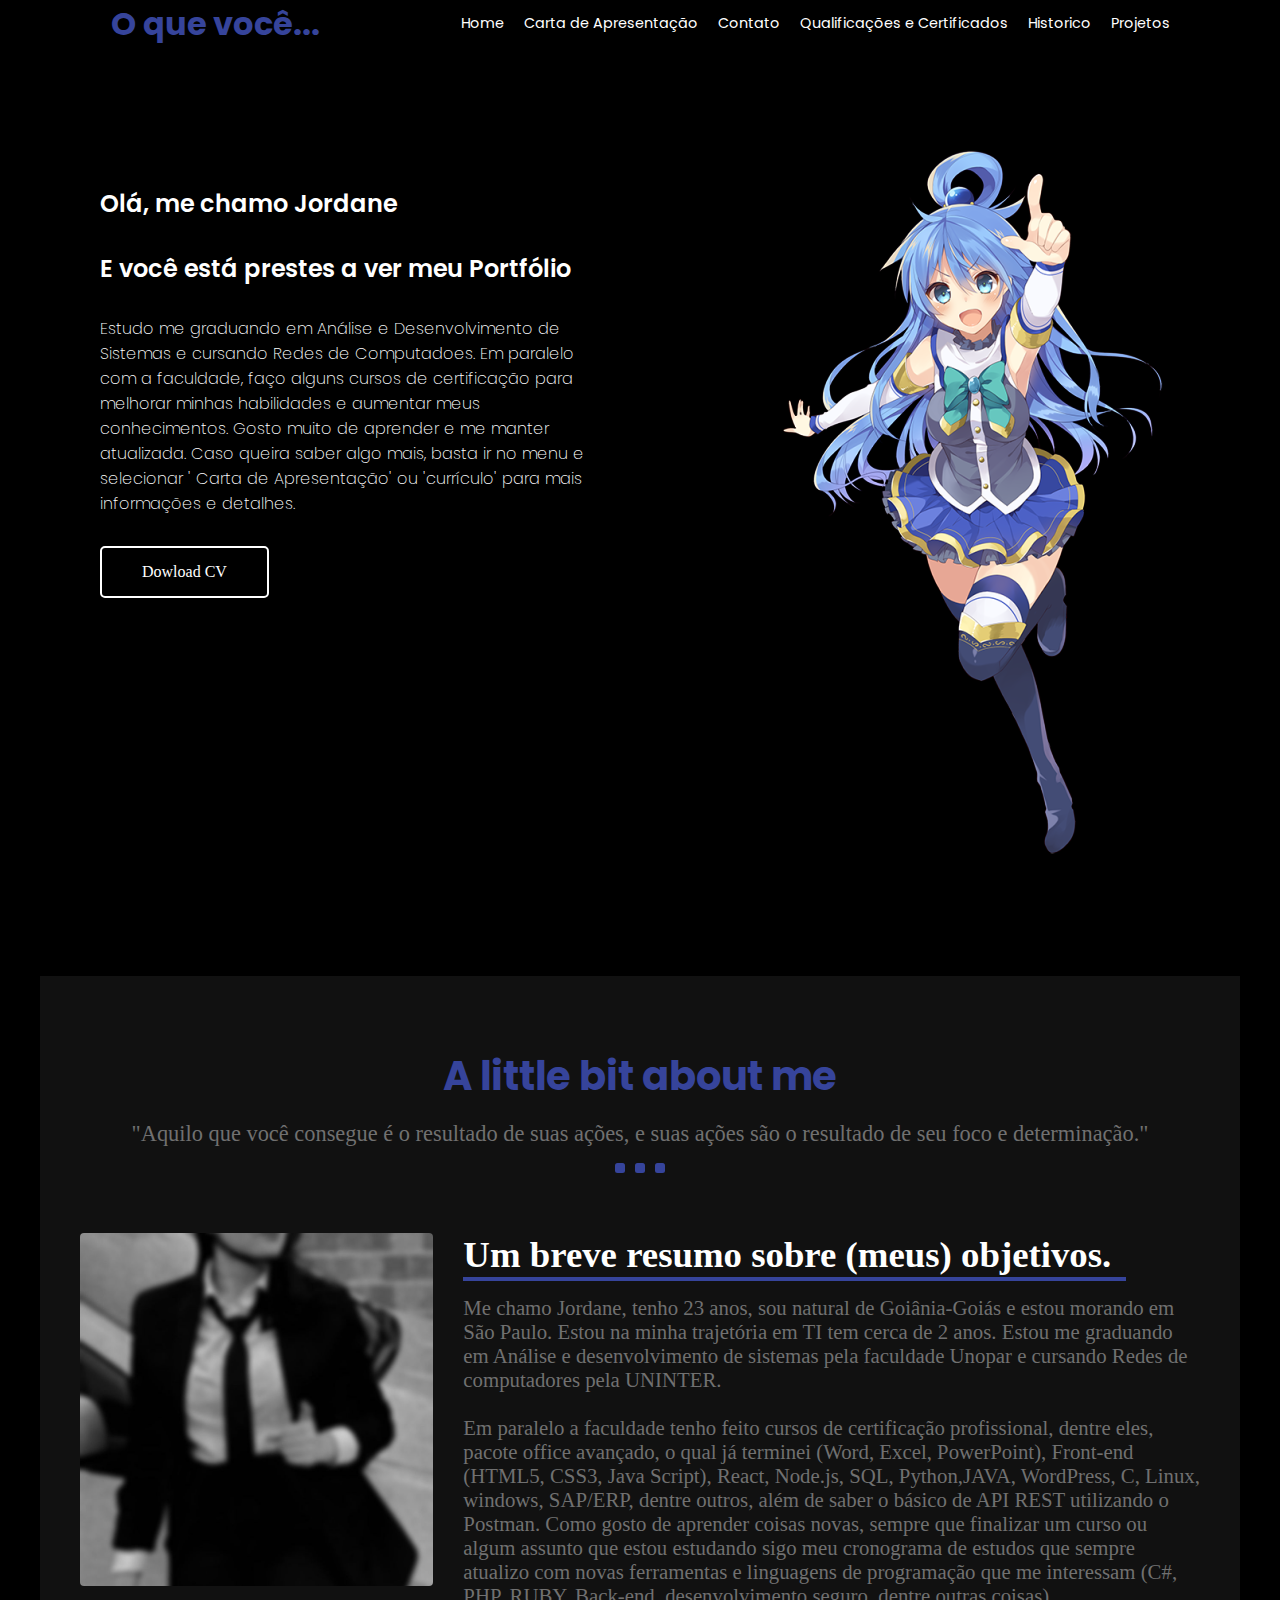
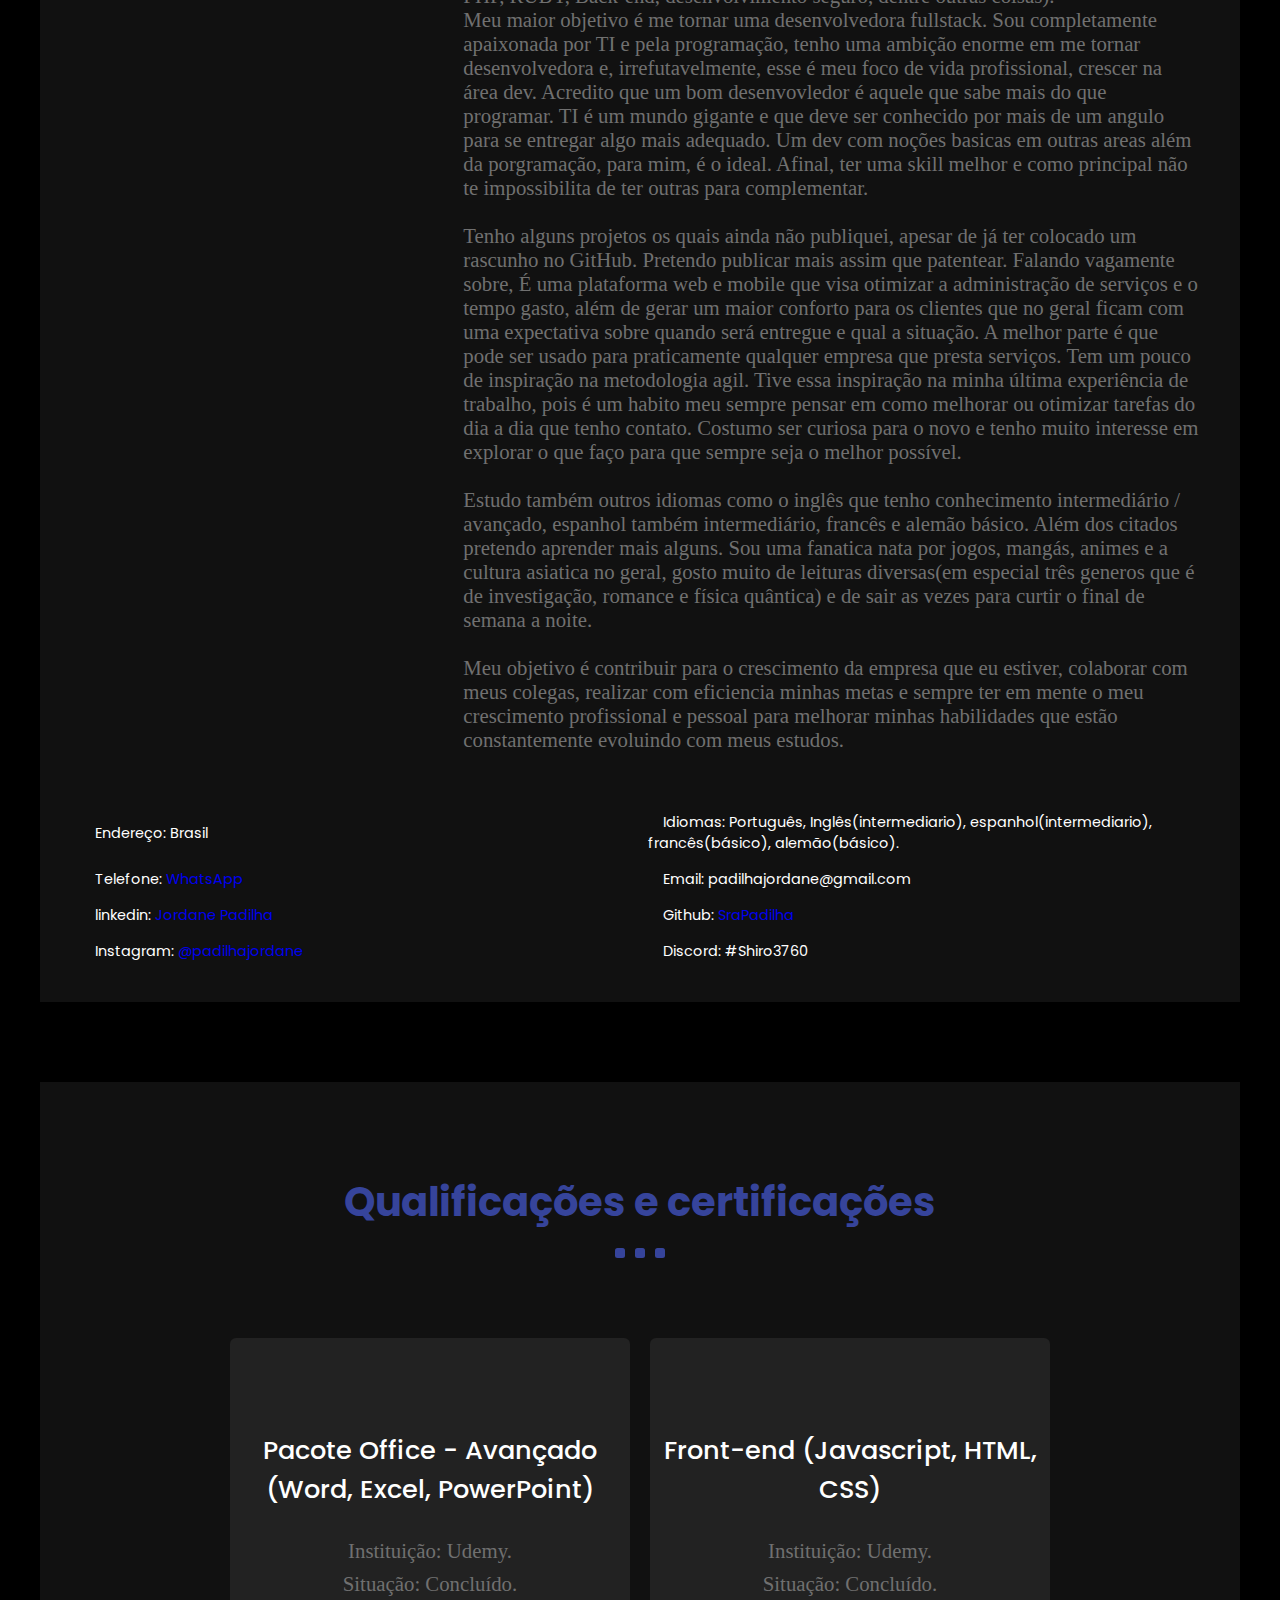
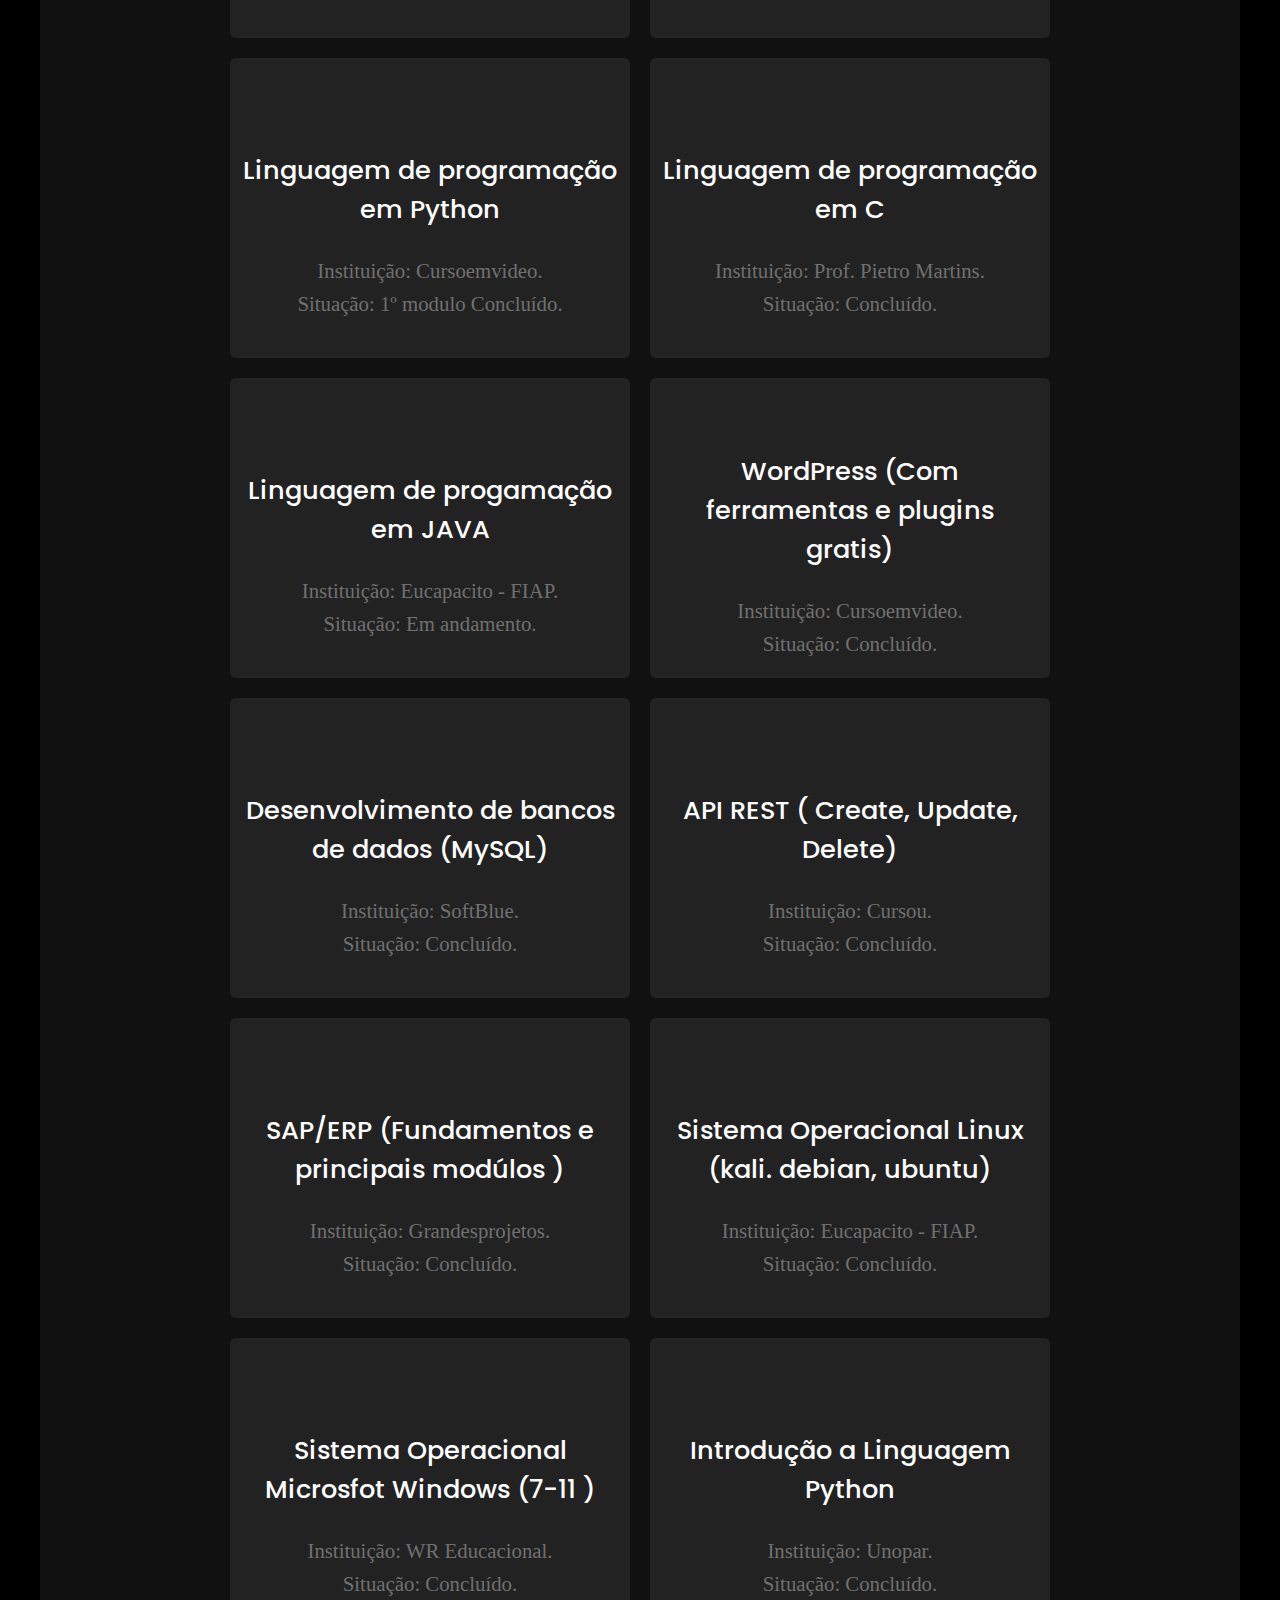
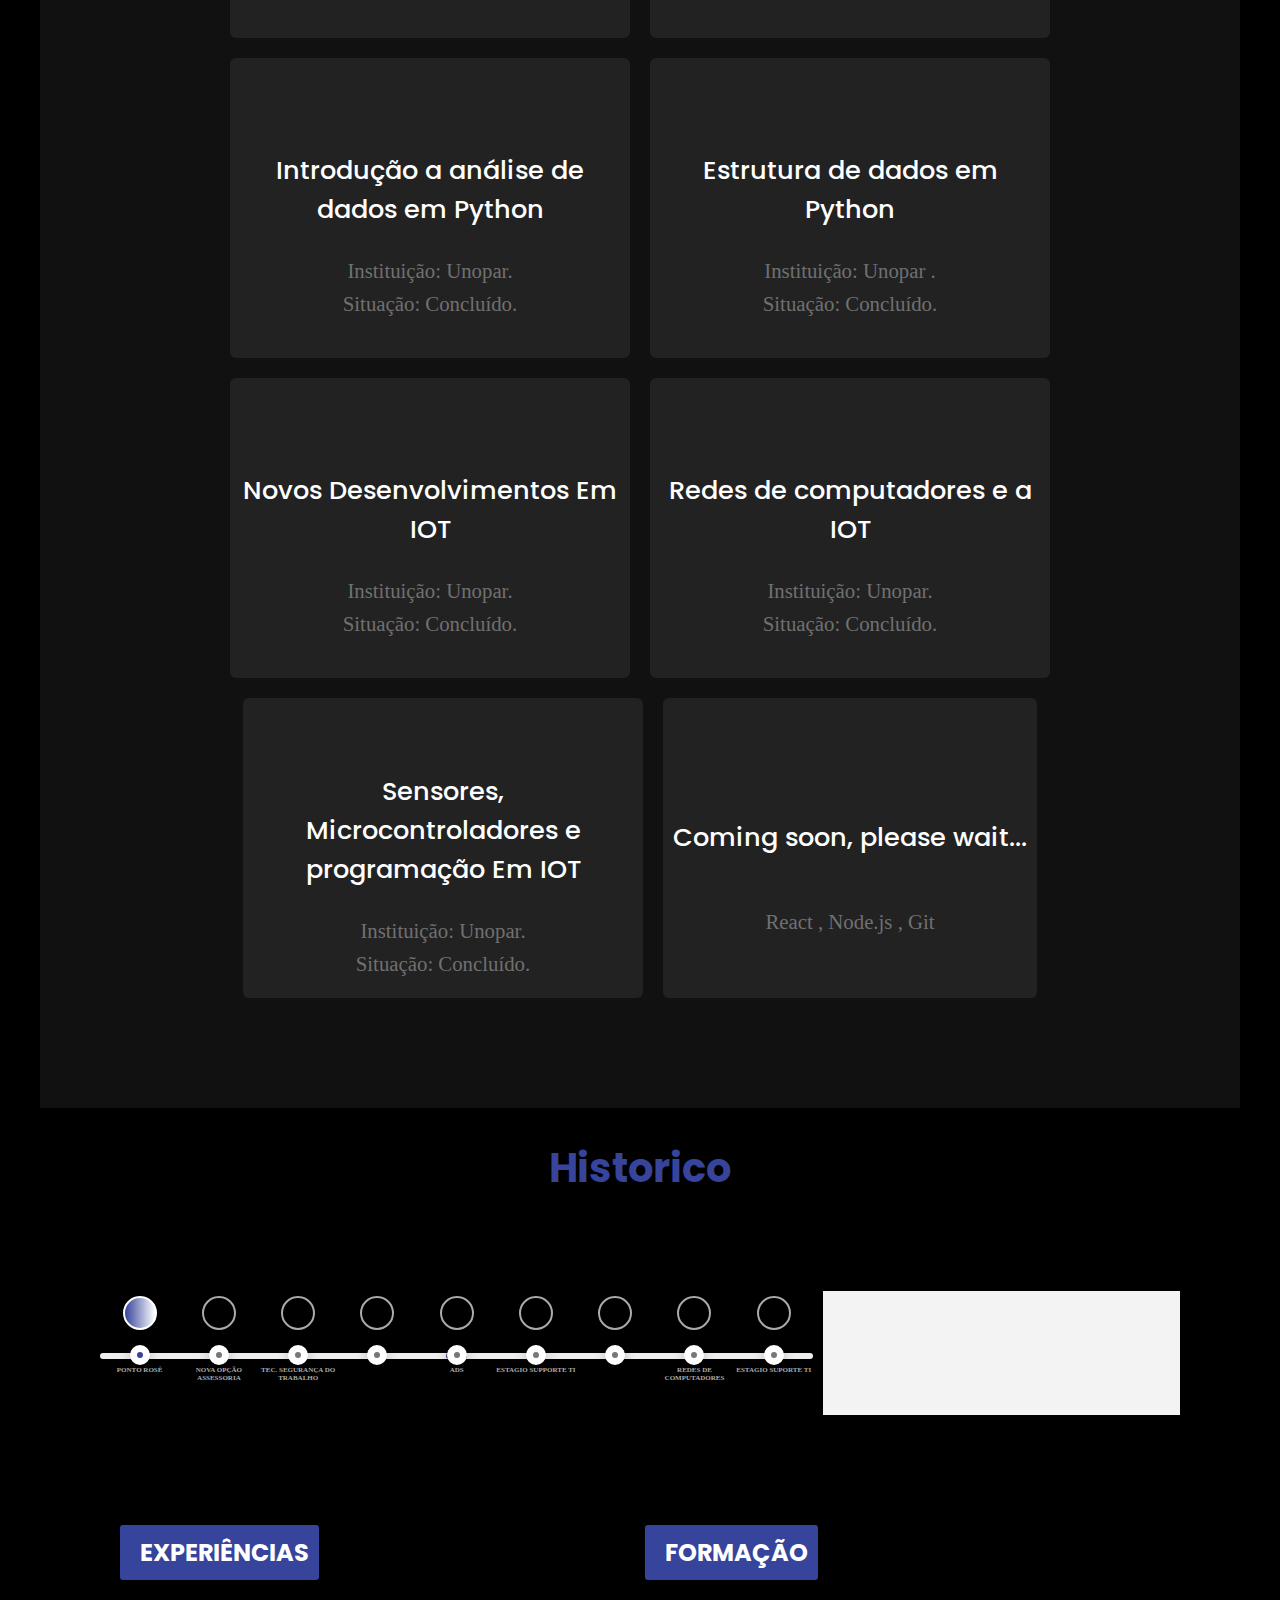
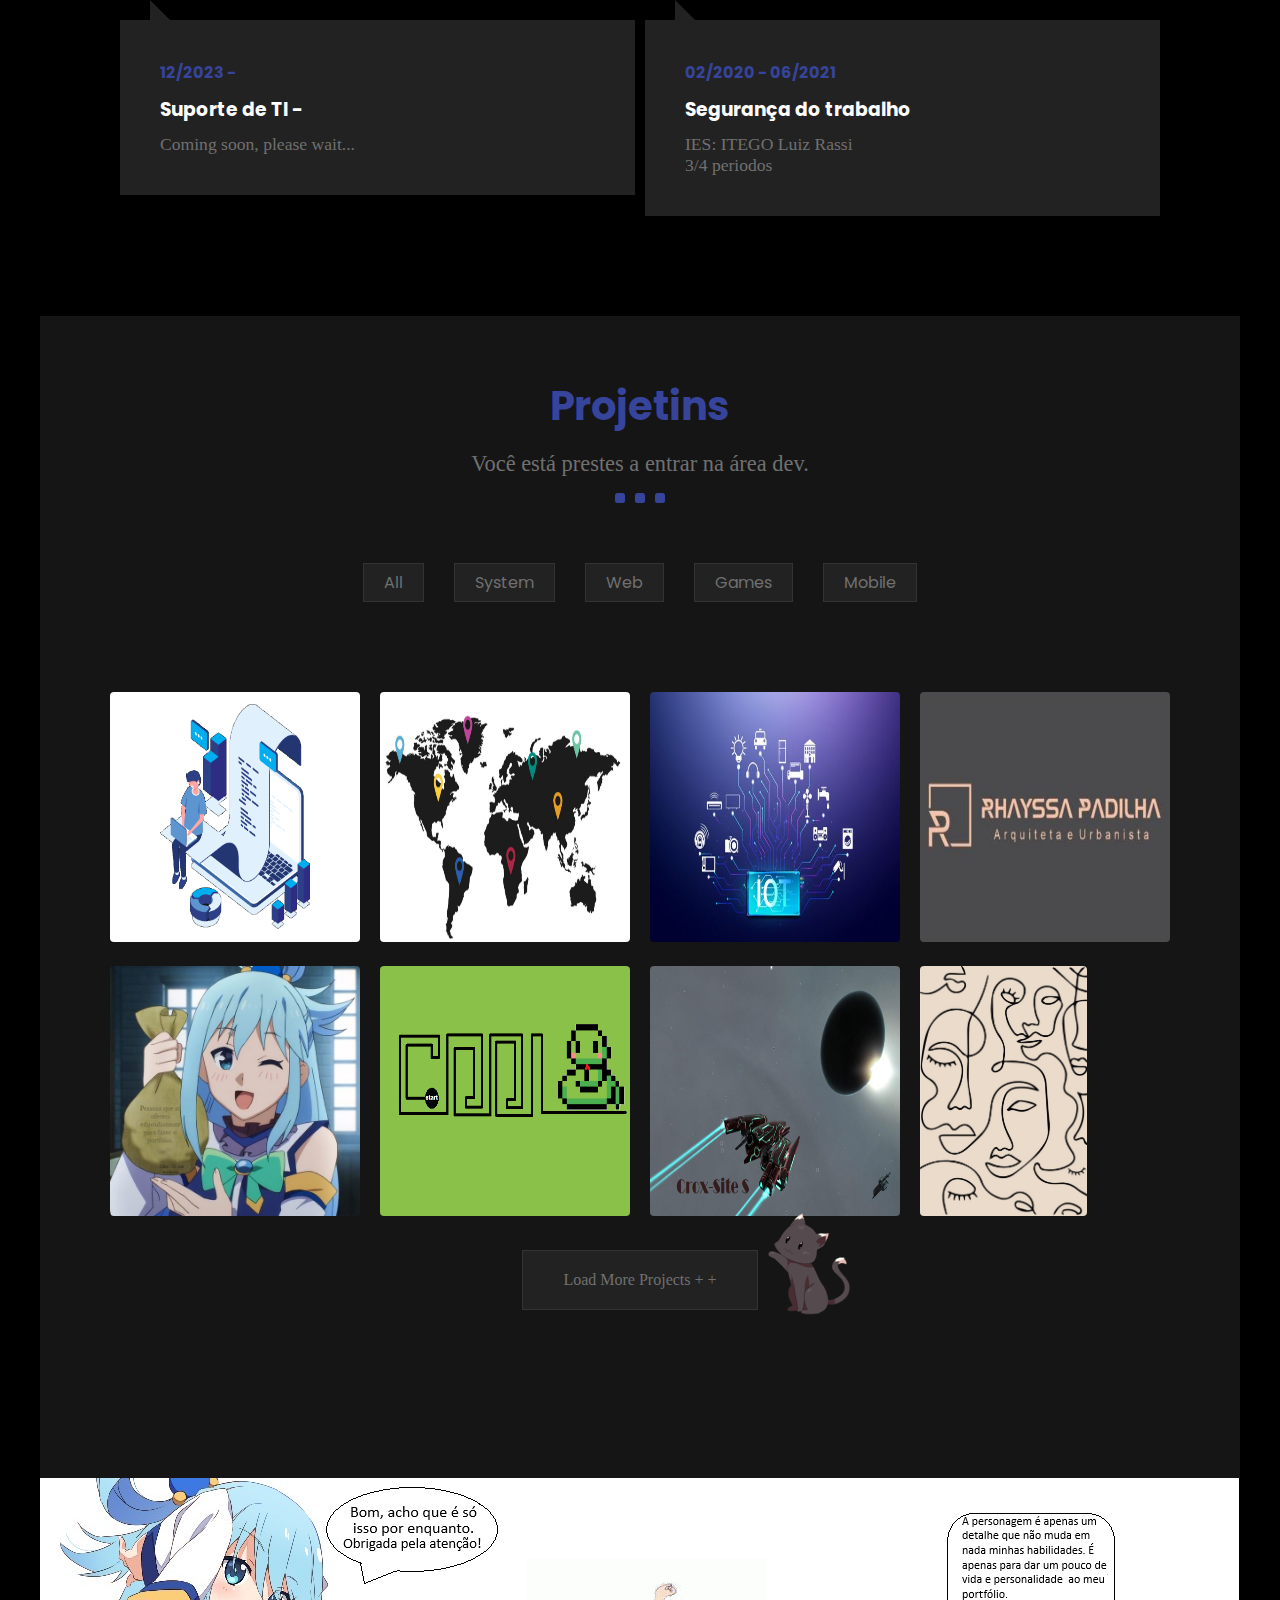
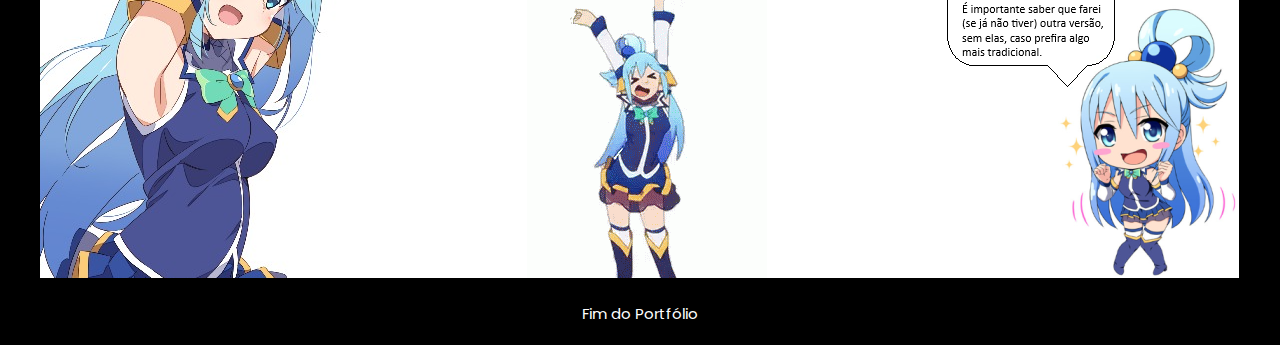
<file: Portfolio/index.html>
<!DOCTYPE html>
    <html lang="pt-br">
    <head>
        <meta charset="UTF-8">
        <meta http-equiv="X-UA-Compatible" content="IE=edge">
        <meta name="viewport" content="width=device-width, initial-scale=1.0">
        <title>Portfólio</title>
        <link rel="stylesheet" href="style.css">
        <link rel="stylesheet" href="https://cdnjs.cloudflare.com/ajax/libs/font-awesome/6.4.0/css/all.min.css" integrity="sha512-iecdLmaskl7CVkqkXNQ/ZH/XLlvWZOJyj7Yy7tcenmpD1ypASozpmT/E0iPtmFIB46ZmdtAc9eNBvH0H/ZpiBw==" crossorigin="anonymous" referrerpolicy="no-referrer" />
    </head>
    <body>
        <header id="home">
            <h1 class="iniciop"> O que você... </h1>
            <h1 class="inicios hidden">Dev Saber </h1>
            
            <nav class="nav_menu">
                <ul aria-label="Navegação primaria" class="naveg-primaria">
                    <li><a href="#home">Home</a></li>
                    <li><a href="#about">Carta  de  Apresentação</a></li>
                    <li><a href="#contact">Contato</a></li>
                    <li><a href="#certification">Qualificações e Certificados</a></li>
                    <li><a href="#background">Historico</a></li>
                    <li><a href="#projects">Projetos</a></li>
                </ul>
            
            </nav>
        </header>
        <section aria-label="seção curriculo dowload " class="section-div"> 
            <div class="introducao">
                <h2> Olá, me chamo Jordane </h2>
                <h2 class="digitando"> E você está prestes a ver meu Portfólio</h2>
                <p>  Estudo me graduando em Análise e Desenvolvimento de Sistemas e cursando Redes de Computadoes. Em paralelo com a faculdade,  faço alguns cursos de certificação para melhorar minhas habilidades e aumentar 
                    meus conhecimentos. Gosto muito de aprender e me manter atualizada.  
                    Caso queira saber algo mais, basta ir no menu e selecionar ' Carta de Apresentação' ou 'currículo' para mais informações e detalhes.
            </p>
                <a href="curriculo/curriculo.pdf" target="_blank">Dowload CV</a>
            </div>
            <img src="./img/pngegg.png" alt="Aqua de konosuba"> 
        </section>
        <main> 
            <article aria-label="Sobre mim" class="sobre">
                    <div class="sobre_titulo">
                    <h1>A little bit about me</h1>
                    <p>"Aquilo que você consegue é o resultado de suas ações, e  suas ações são o
                        resultado de seu foco e determinação."
                    </p>
                    <div aria-label="ilustrações e botões">
                        <span> </span>
                        <span> </span>
                        <span> </span>
                    </div>
                    </div>
                <img src="./img/eu3.jpeg"  alt=" foto minha" class="eu">
                <div id="about" class="sobre_conteudo">   
                    <div class="sobre_texto">
                        <h1>Um breve resumo sobre (meus) objetivos.  </h1>
                        <p>  Me chamo Jordane, tenho 23 anos, sou natural de Goiânia-Goiás e estou morando em São 
                            Paulo. Estou na minha trajetória em TI tem cerca de 2 anos. Estou me graduando em Análise e desenvolvimento de sistemas pela faculdade Unopar e 
                            cursando Redes de computadores pela UNINTER.
                            <br>
                            <br>
                             Em paralelo a faculdade tenho feito cursos de certificação profissional, dentre eles, pacote 
                            office avançado, o qual já terminei (Word, Excel, PowerPoint), Front-end (HTML5, CSS3, Java Script),
                            React, Node.js, SQL, Python,JAVA, WordPress, C, Linux, windows, SAP/ERP, dentre outros, além de saber 
                            o básico de API REST utilizando o Postman. Como gosto de aprender coisas novas, sempre que finalizar um curso 
                            ou algum assunto que estou estudando sigo meu cronograma de estudos que sempre atualizo com novas ferramentas e 
                            linguagens de programação que me  interessam (C#, PHP, RUBY, Back-end, desenvolvimento seguro, dentre outras coisas).
                            <br>
                        
                            Meu maior objetivo é me tornar uma desenvolvedora fullstack. Sou completamente apaixonada por TI e pela programação, 
                            tenho uma ambição enorme em me tornar desenvolvedora e, irrefutavelmente, esse é meu foco de vida
                            profissional, crescer na área dev. Acredito que um bom desenvovledor é aquele que sabe mais do que programar. TI é 
                            um mundo gigante e que deve ser conhecido por mais de um angulo para se entregar algo mais adequado. Um dev com 
                            noções basicas em outras areas além da porgramação, para mim, é o ideal. Afinal, ter uma skill melhor e como principal
                            não te impossibilita de ter outras para complementar.
                            <br>
                            <br>
                            Tenho alguns projetos os quais ainda não publiquei, apesar de já ter colocado um rascunho 
                            no GitHub. Pretendo publicar mais assim que patentear. Falando vagamente sobre, É uma 
                            plataforma web e mobile que visa otimizar a administração de serviços e o tempo gasto, além 
                            de gerar um maior conforto para os clientes que no geral ficam com uma expectativa sobre 
                            quando será entregue e qual a situação. A melhor parte é que pode ser usado para praticamente qualquer
                            empresa que presta serviços. Tem um pouco de inspiração na metodologia agil. 
                            Tive essa inspiração na minha última experiência de trabalho, pois é um habito meu sempre pensar em como melhorar 
                            ou otimizar tarefas do dia a dia que tenho contato. Costumo ser curiosa para o novo e tenho muito interesse em explorar
                            o que faço para que sempre seja o melhor possível. 
                            <br>
                            <br>
                            Estudo também outros idiomas como o inglês que tenho conhecimento intermediário / 
                            avançado, espanhol também intermediário, francês e alemão básico. Além dos citados pretendo aprender mais alguns. 
                            Sou uma fanatica nata por jogos, mangás, animes e a cultura asiatica no geral, gosto muito de leituras diversas(em especial três generos
                            que é de investigação, romance e física quântica) e de sair as vezes para curtir o final de semana a noite.
                            <br>
                            <br>
                            Meu objetivo é contribuir para o crescimento da empresa que eu estiver, colaborar com meus colegas, realizar com eficiencia minhas metas e sempre ter 
                            em mente o meu crescimento profissional e pessoal para melhorar minhas habilidades que estão constantemente evoluindo com meus estudos.
                        </p>
                    </div>
                </div>
                <div id="contact" class="sobre_info">
                    <p><i class="fa-solid fa-location-dot"></i>Endereço:  Brasil </p>
                    <p><i class="fa-sharp fa-solid fa-globe"></i>Idiomas: Português, Inglês(intermediario), espanhol(intermediario), francês(básico), alemão(básico).</p>
                    <p><i class="fa-brands fa-whatsapp"></i>Telefone: <a href="https://api.whatsapp.com/send?phone=5511985256730" target="_blank"> WhatsApp</a></p>
                    <p><i class="fa-solid fa-envelope"></i>Email: padilhajordane@gmail.com</p>
                    <p><i class="fa-brands fa-linkedin"></i>linkedin:<a href="https://www.linkedin.com/in/jordane-padilha-%F0%9F%8F%B3%EF%B8%8F%E2%80%8D%F0%9F%8C%88-641719245/" target="_blank"> Jordane Padilha</a></p>
                    <p><i class="fa-brands fa-github"></i>Github:<a href="https://github.com/SraPadilha" target="_blank"> SraPadilha </a> </p>
                    <p><i class="fa-brands fa-instagram"></i>Instagram:<a href="https://www.instagram.com/padilhajordane" target="_blank">  @padilhajordane</a></p>
                    <p><i class="fa-brands fa-discord"></i>Discord: #Shiro3760</p>
                </div>

            </article>
        </main>
        <section class="services">
            <div class="sobre_titulo">
                    
                    <h1>Qualificações e certificações <i class="fa-sharp fa-solid fa-award fa-xs"></i></h1>
                    </p>
                    <div aria-label="ilustrações e botões">
                        <span> </span>
                        <span> </span>
                        <span> </span>
                    </div>
            </div>
            <div id="certification" class="my_qualif"> 
                <ul aria-label="Navegação secundaria">
                    <li>
                        <i class="fa-solid fa-table"></i>                  
                        <h3>Pacote Office - Avançado (Word, Excel, PowerPoint)</h3> 
                        <p>Instituição: Udemy. </p>
                        <p>Situação: Concluído.</p>
                    </li>
                    <li>
                        <i class="fa-solid fa-code"></i> 
                        <h3>Front-end (Javascript, HTML, CSS) </h3> 
                        <p>Instituição: Udemy. </p>
                        <p>Situação: Concluído.</p>
                    </li>
                    <li>
                        <i class="fa-brands fa-python"></i> 
                        <h3>Linguagem de programação em Python</h3> 
                        <p>Instituição: Cursoemvideo. </p>
                        <p>Situação: 1º modulo Concluído.</p>
                    </li>
                    <li>
                        <i class="fa-solid fa-c"></i>
                        <h3>Linguagem de programação em C </h3> 
                        <p>Instituição: Prof. Pietro Martins. </p>
                        <p>Situação: Concluído.</p>
                    </li>
                    <li>
                        <i class="fa-brands fa-java"></i>
                        <h3>Linguagem de progamação em JAVA</h3> 
                        <p>Instituição: Eucapacito - FIAP. </p>
                        <p>Situação: Em andamento.</p>
                    </li>
                    <li>
                        <i class="fa-brands fa-wordpress"></i> 
                        <h3>WordPress (Com ferramentas e plugins gratis) </h3> 
                        <p>Instituição: Cursoemvideo. </p>
                        <p>Situação: Concluído.</p>
                    </li>
                    <li>
                        <i class="fa-solid fa-database"></i> 
                        <h3>Desenvolvimento de bancos de dados (MySQL) </h3> 
                        <p>Instituição: SoftBlue. </p>
                        <p>Situação: Concluído.</p>
                    </li>
                    <li>
                        <i class="fa-solid fa-gears"></i>
                        <h3>API REST ( Create, Update, Delete) </h3> 
                        <p>Instituição: Cursou. </p>
                        <p>Situação: Concluído.</p>
                    </li>
                    <li>
                        <i class="fa-solid fa-table-list"></i> 
                        <h3>SAP/ERP (Fundamentos e principais modúlos ) </h3> 
                        <p>Instituição: Grandesprojetos. </p>
                        <p>Situação: Concluído.</p>
                    </li>
                    <li>
                        <i class="fa-brands fa-linux"></i>
                        <h3>Sistema Operacional Linux (kali. debian, ubuntu)  </h3> 
                        <p>Instituição: Eucapacito - FIAP. </p>
                        <p>Situação: Concluído.</p>
                    </li>
                    <li>
                        <i class="fa-brands fa-windows"></i>
                        <h3> Sistema Operacional Microsfot Windows (7-11 )</h3> 
                        <p>Instituição: WR Educacional. </p>
                        <p>Situação: Concluído.</p>
                    </li>
                
                    <li>
                        <i class="fa-brands fa-python"></i>
                        <h3>Introdução a Linguagem Python </h3> 
                        <p>Instituição: Unopar. </p>
                        <p>Situação: Concluído.</p>
                    </li>
                    <li>
                        <i class="fa-solid fa-code-compare"></i> 
                        <h3>Introdução a análise de dados em Python</h3> 
                        <p>Instituição: Unopar. </p>
                        <p>Situação: Concluído.</p>
                    </li>
                    <li>
                        <i class="fa-solid fa-folder-tree"></i> 
                        <h3>Estrutura de dados em Python </h3> 
                        <p>Instituição: Unopar . </p>
                        <p>Situação: Concluído.</p>
                    </li>
                    <li>
                        <i class="fa-solid fa-globe"></i> 
                        <h3>Novos Desenvolvimentos Em IOT</h3> 
                        <p>Instituição: Unopar. </p>
                        <p>Situação: Concluído.</p>
                    </li>
                    <li>
                        <i class="fa-solid fa-globe"></i> 
                        <h3>Redes de  computadores e a IOT</h3> 
                        <p>Instituição: Unopar. </p>
                        <p>Situação: Concluído.</p>
                    </li>
                    <li>
                        <i class="fa-solid fa-globe"></i> 
                        <h3> Sensores, Microcontroladores e programação Em IOT</h3> 
                        <p>Instituição: Unopar. </p>
                        <p>Situação: Concluído.</p>
                    </li>
                    <li>
                    <h3 ><i class="fa-solid fa-spinner fa-spin"></i> Coming soon, please wait...</h3>
                        
                    <p>React <i class="fa-brands fa-react"></i>, Node.js<i class="fa-brands fa-node"></i> , Git <i class="fa-brands fa-git-alt"></i></p>
                    </li>
            
                </ul>          
            </div>
        </section>

        <div class="my_resume">
            <div id="background" class="sobre_titulo">
                <h1>Historico <i class="fa-solid fa-graduation-cap fa-2xs"></i></h1>
                <br>
                <div class="process-wrapper">
                    <div id="progress-bar-container">
                        <ul>
                            <li class="step step01 active"><div class="step-inner">Ponto Rosê</div></li>
                            <li class="step step02"><div class="step-inner"> Nova Opção Assessoria</div></li>
                            <li class="step step03"><div class="step-inner">Tec. Segurança do Trabalho</div></li>
                            <li class="step step04"><div class="step-inner"> </div></li>
                            <li class="step step05"><div class="step-inner">ADS </div></li>
                            <li class="step step06"><div class="step-inner">Estagio Supporte TI</div></li>
                            <li class="step step07"><div class="step-inner"></div></li>
                            <li class="step step08"><div class="step-inner">Redes de Computadores </div></li>
                            <li class="step step09"><div class="step-inner">Estagio Suporte TI </div></li>
                        </ul>
                        
                        <div id="line">
                            <div id="line-progress"></div>
                        </div>
                    </div>
                    
                    <div id="progress-content-section">
                        <div class="section-content discovery active">
                            <h2>Ponto Rosê(▷) 01/2015</h2>
                            <p> Comecei a trabalhar aos finais de semana como vendedora.</p>
                        </div>
                        
                        <div class="section-content strategy">
                            <h2>Ponto Rosê(◻) Nova Opção Assessoria(▷) 06/2019</h2>
                            <p>Parei de trabalhar aos finais de semana como vendedora e comecei a trabalhar 
                                como Auxiliar Administrativo na Nova Opção.
                            </p>
                        </div>
                        
                        <div class="section-content creative">
                            <h2>Técnico em Segurança do Trabalho 02/2020 (▷)</h2>
                            <p> Fiz o processo seletivo e passei para o curso tecnico do 
                                Instituto Tecnológico do Estado de Goiás Dr. Luiz Rassi</p>
                        </div>
                        
                        <div class="section-content production">
                            <h2>Técnico em Segurança do Trabalho (◻) 06/2021</h2>
                            <p>Devidoa pandemia do corona virus precisei parar faltando apenas um semestre para concluir.</p>
                        </div>
                        
                        <div class="section-content analysis">
                            <h2>Análise e Desenvolvimento de Sistemas (▷) 02/2022</h2>
                            <p> Conheci o mundo de TI apartir deste curso e me apaixonei. </p>
                        </div>
                        <div class="section-content analysis">
                            <h2>Nova Opção assessoria (◻) 10/2022 Estagio Suporte de TI (▷) 10/2022</h2>
                            <p>Algumas jornadas chegam ao fim para que novas possam começar.  </p>
                        </div>
                        <div class="section-content analysis">
                            <h2>Estágio Suporte TI (◻) 11/2022</h2>
                            <p> Aprendi muito sendo estagiaria na construtora, me abriu portas para executar um projeto
                                de freelance que foi uma oportunidade maravilhosa. O projeto está na parte de projetos, no github
                                com o nome de 'Analise_mapa_com_python'.
                            </p>
                        </div>
                        <div class="section-content analysis">
                            <h2>Redes de computadores (▷)11/2023</h2>
                            <p>Comecei o curso de Redes porque além de amar TI, como disse na Carta de Apresentação, um desenvolvedor que tem habilidadesa
                                além da programação, para mim, é o ideal. É esse tipo de profissional que desejo me tornar. Completo dentro do que eu puder. </p>
                        </div>
                        <div class="section-content analysis">
                            <h2>Estágio Suporte de TI  (▷)12/2023</h2>
                            <p> Tive essa oportunidade maravilhosa de estagiar para uma empresa excepicional, que ao conhecer passei a admirar. Sou muito
                                grata não só pela oportunidade como por todo o aprendizado que espera por mim nesse futuro próximo. </p>
                        </div>
                        </div>
                    </div>
            </div >
            <div class="terceira-naveg">
                <h2 class="experiencia"><i class="fa-solid fa-handshake"></i> Experiências</h2>
                <div class="xp_conteudo">
                    <div>
                        <span>12/2023 - </span>
                        <h3>Suporte de TI -  </h3>
                            <p><i class="fa-solid fa-spinner fa-spin"></i> Coming soon, please wait... </p>
                        
                    </div> 
                    <div>
                        <span> 10/2022 - 10/2023 </span>
                        <h3>Estagiaria de TI - RP Construtora</h3>
                        <p> Montagem, reparos e configurações de equipamentos;</p>
                        <p> Atualização de Sistemas Operacionais;</p>
                        <p> Instalação de softwares;</p>
                        <p> Acompanhamento e assistência na administração de rede;</p>
                        <p> Suporte ao usuário;</p>
                        <p> Controle de planilhas;</p>
                        <p> Criação de planilhas;</p>
                        <p> Solicitações gerais</p>               
                    </div>
                    <div>
                        <span>06/2019 - 10/2022</span>
                        <h3>Auxiliar  de escritorio - Nova Opção assessoria  de transporte</h3>
                            <p> Autorização especial de trânsito federais e estatuais;</p>
                            <p> Abertura de ordem de serviço;</p>
                            <p>Retirar taxa das AET;</p>
                            <p>Encaminhar taxa AET para clientes e ou financeiro;</p>
                            <p> Encaminhar licença AET para clientes;</p>
                            <p>Documentação dos processos;</p>
                            <p>Atendimento e Suporte ao cliente através dos canais de comunicação (e-mail, telefone,WhatsApp);</p>
                            <p> Treinamento para novos funcionarios. </p>
                    </div> 
                <div>
                        <span>01/2015 - 06/2019</span>
                        <h3> Vendedora - Ponto Rosê</i></h3>
                        <p> Atendimento ao cliente;</p>
                        <p>Venda de mercadorias;</p>
                        <p> Controle de estoque;</p>
                        <p>Controle de caixa.</p>
                        
                    </div>
                        <ul>
                            <li><i class="fa-solid fa-circle"></i></li>
                            <li><i class="fa-solid fa-circle"></i></li>
                            <li><i class="fa-solid fa-circle"></i></li>
                            <li><i class="fa-solid fa-circle"></i></li>
                        </ul>
                </div>
                <h2 class="educacao"><i class="fa-solid fa-user-graduate"></i>Formação</h2>
                <div class="educ_conteudo">
                    <div class="table">
                        <span>02/2020 - 06/2021</span>
                        <h3>Segurança do trabalho</h3>
                        <p> IES: ITEGO Luiz Rassi </p>
                        <P> 3/4 periodos</P>
                    </div>
                    <div class="tabela_f">
                        <span>02/2022 - 12/2023 </span>
                        <h3>Análise e Desenvolvimento de Sistemas</h3>
                        <p> IES: UNOPAR </p>
                        <P> 4/4 periodos</P>
                    </div>
                    <div class="tabela_f">
                    <span>11/2023 - Atualmente </span>
                    <h3> Redes de Computadores </h3>
                    <p> IES: UNINTER </p>
                        <P> 1/5 periodos</P>
                    
                </div>
                    <ul>
                        <li><i class="fa-solid fa-circle"></i></li>
                        <li><i class="fa-solid fa-circle"></i></li>
                        <li><i class="fa-solid fa-circle"></i></li>
                    </ul>
                </div>
            </div>
            </div>   
            <section id="projects" class="projects">
            <div class="sobre_titulo">
                <h1>Projetins<i class="fa-solid fa-paper-plane fa-2xs"></i></h1>
                <p><i class="fa-solid fa-triangle-exclamation"></i>Você está prestes a entrar na área dev.</p>
                <div>
                    <span></span>
                    <span></span>
                    <span></span>
                </div>  
            </div>
            <div class="projects_models">
                <ul aria-label="Navegação entre modelos de projetos">
                    <li class="all">All</li>
                    <li class="design">System</li>
                    <li class="graphic">Web</li>
                    <li class="webSite">Games</li>
                    <li class="mobile">Mobile</li>
                </ul>
            </div>
            <div class="projects_storage">
                <ul aria-label="Navegação de projetos">
                    <li id="design"><a href="https://github.com/SraPadilha/cupom_fiscal" target="_blank"><img src="imgpjt/fatu.png" alt="Sistema de automação para notas fiscais"></a></li>
                    <li id="design"><a href="https://github.com/SraPadilha/Analise_mapa_com_python/blob/main/README.md" target="_blank"><img src="imgpjt/mapapng.png" alt="Análise de dados no mapa"></a></li>
                    <li id="graphic"><a href="calmae.html" target="_blank"><img src="imgpjt/iot.jpg" alt="Sistema de controle para Internet das Coisas"></a></li>
                    <li id="webSite"><a href="calmae.html" target="_blank"><img src="imgpjt/RP.jpg" alt="Site para RP construtora"></a></li>
                    <li id="webSite"><a href="imgpjt/AQUARUN.jpeg" target="_blank"><img src="imgpjt/port.jpg" alt="Alguns exemplos de portifolios"></a></li>
                    <li id="webSite"><a href="https://github.com/SraPadilha/coolsnake" target="_blank"><img src="imgpjt/cool.png" alt="Imagem do projeto"></a></li>
                    <li id="webSite"><a href="calmae.html" target="_blank"><img src="imgpjt/xss.png" alt="Imagem do projeto"></a></li>
                    <li id="mobile"><a href="calmae.html" target="_blank"><img src="imgpjt/beauty.app.jpeg" alt="Sistema para calculos matematicos"/></a></li>

                </ul>
            </div>
            <a class="more github-link" href="https://github.com/SraPadilha" target="_blank">Load  More Projects <i class="fa-solid fa-heart fa-beat"></i> + <i class="fa-solid fa-skull-crossbones fa-flip"></i> + <i class="fa-solid fa-robot fa-bounce"></i>
            </a> 
            <img class="cat"src="imgpjt/cat.png"/>
        </section>

        <div class="final_da_pagina">
        <img src="img/final.png"/>  
        </div>    
        <footer>
            <p>Fim do Portfólio</p>
        </footer>
        <script src="port.js"></script>
    </body>
    </html>
</file>
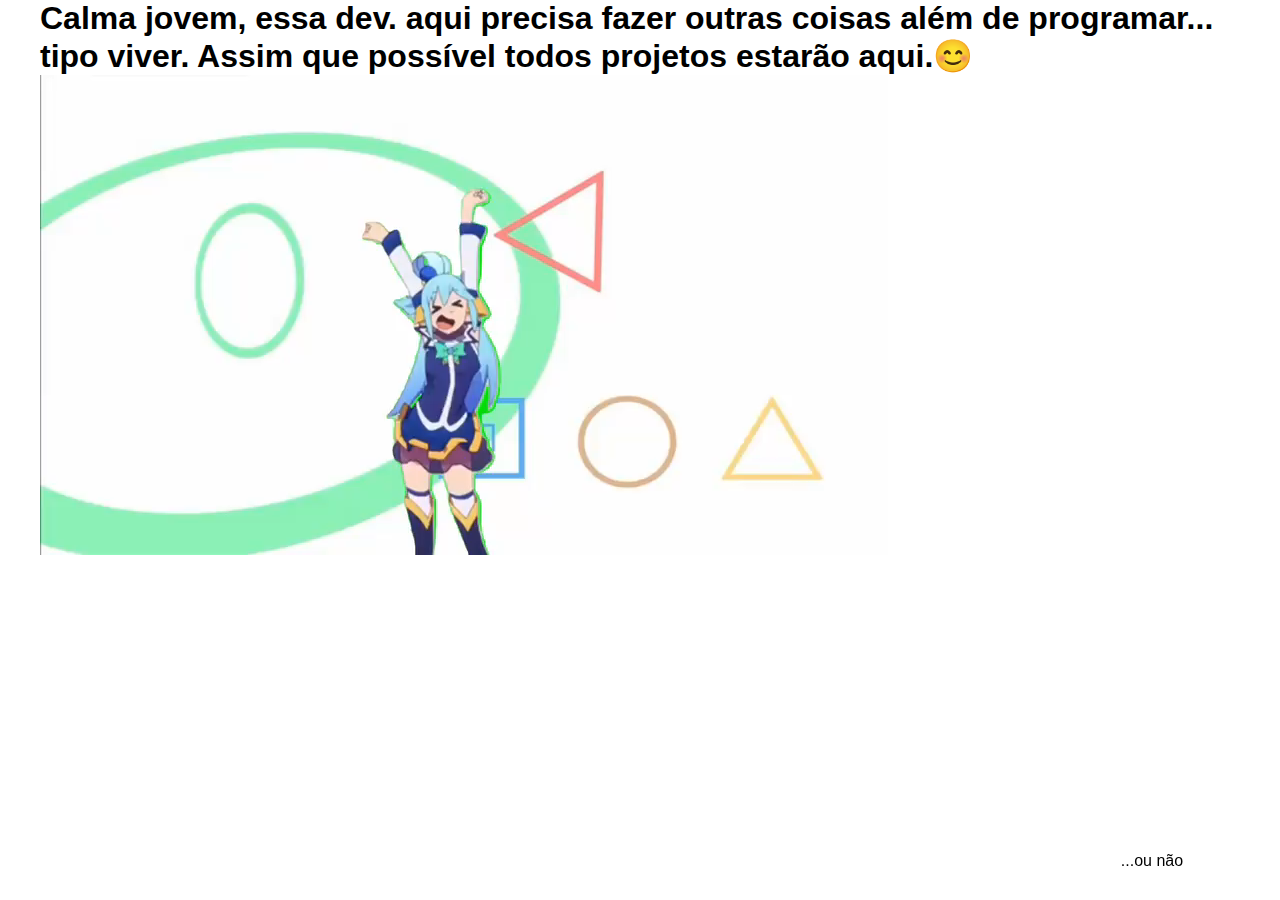
<file: Portfolio/calmae.html>
<!DOCTYPE html>
    <html lang="pt-br">
    <head>
        <meta charset="UTF-8">
        <meta http-equiv="X-UA-Compatible" content="IE=edge">
        <meta name="viewport" content="width=device-width, initial-scale=1.0">
        <title>Portfólio</title>
        <link rel="stylesheet" href="style.css">
        <link rel="stylesheet" href="https://cdnjs.cloudflare.com/ajax/libs/font-awesome/6.4.0/css/all.min.css" integrity="sha512-iecdLmaskl7CVkqkXNQ/ZH/XLlvWZOJyj7Yy7tcenmpD1ypASozpmT/E0iPtmFIB46ZmdtAc9eNBvH0H/ZpiBw==" crossorigin="anonymous" referrerpolicy="no-referrer" />
    </head>
    <style>
        body{
            background-color: white;
        }
        h1, p {
            font-family: sans-serif;
            color: black;
        }
        p{  
            position: fixed;
            bottom: 30px;
            left: 90%;
            transform: translateX(-50%);
        }
        video{
            align-items: center;
        }
    </style>

<body>

<h1>Calma jovem, essa dev. aqui precisa fazer outras coisas além de programar... tipo viver. 
Assim que possível todos projetos estarão aqui.😊</h1>
<p>...ou não</p>
<video src="img/aquafun.mp4" autoplay loop> </video>


</body>
</html>
</file>
<file: Portfolio/style.css>
@import url('https://fonts.googleapis.com/css2?family=Poppins:wght@200;300;400;500;600;700;800;900&display=swap');
@import url('https://fonts.googleapis.com/css2?family=Berkshire+Swash&display=swap');


*{
    padding: 0;
    margin: 0;
    box-sizing: border-box;
    list-style: none;
    text-decoration: none;
}

body{
    max-width: 1200px;
    margin: 0 auto;
   background-color: #000;
   color: white;
}


/*HEADER*/


header {
    background-color: #000;
    display: flex;
    align-items: center;
    justify-content: space-around;
}
header h1{
    font-family: Poppins;
    color: #36449B;
}


.inicios {
    color: white;
    text-align: left;   
    font-family: Poppins;
    color: white;
}    

.inicios::after {
    content: '|';
    animation:pisca .5s infinite;
}
.hidden {
    display: none;
}

header .naveg-primaria {
    font-family: Poppins;
    display: flex;
    gap: 20px;
    align-items: center;
    color: white;
}

header .naveg-primaria li a {
    color:white;
    width: 0px;
    height: 0px;
    font-size: 0.9rem;
}

header .naveg-primaria li a::after {
    content: '';
    width: 0px;
    height: 0px;
    border-bottom: 4px solid white;
    display: block;
    transition: .9s;
}

header .naveg-primaria li a:hover::after {
    width: 100%;
    height: 0px;
    padding: 0px;
    border-bottom: 4px solid #36449B;
}



/*DOWLOAD CV*/
.section-div {
    animation: inicializar .7s forwards;
    background-color: #000;
    display: grid;
    grid-template-columns: 1fr 1fr;
    justify-content: space-around;
    align-items: center;
    gap: 60px;
    padding: 60px;
}

.section-div div{
    margin-top: -180px;
    align-items: start;
    display: grid;
    gap: 30px;
}

.section-div div h2 {
    font-family: 'Poppins';
    font-weight: 600;
    color: white;
}

.section-div div p {
    font-family: 'Poppins';
    font-weight: 200;
    color: white;
}

.section-div a {
    justify-self: start;
    color: white;
    padding: 15px 40px;
    border-radius: 5px;
    border: 2px solid white;
}


.section-div img {
    max-width: 100%;
}

@keyframes pisca {
    from {
       opacity: 1;
    }
to {
    opacity: 0;
}
}

@keyframes inicializar {
    from {
        opacity: 0;
        transform: translate(0, -60px, 0);
}
to {
    opacity: 1;
    transform: translate(0, 0, 0);
}
}

/*SOBRE MIM*/
main {
    background-color: #111;
    color: #fff;
}

main .sobre{
    margin-top: 60px;
    display: grid;
    grid-template-columns: 1fr 1fr 1fr;
    gap: 30px;
    justify-content: center;
    padding: 40px;
}

.sobre_titulo{
    margin: 30px 0;
    grid-column: 1/-1;
    text-align: center;
}

.sobre_titulo h1{
    font-size:2.5rem;
    color: #36449B;
    margin-bottom: 15px;
    font-family: Poppins;
}

.sobre_titulo p{
    color: #707070;
    font-size: 1.4rem;
    margin-bottom:1rem;
    position: relative;
}

.sobre_titulo div{
    display: flex;
    gap: 10px;
    justify-content:center;
}

.sobre_titulo span{
    display: block;
    width: 10px;
    height: 10px;
    border-radius: 25%;
    background-color: #36449B;
}

.sobre img{
    animation: sideSection .5s ease-in-out forwards;
    cursor: pointer;
    grid-row: 2;
    max-width: 100%;
    border-radius: 4px;
    filter: blur(0);
}

.sobre img:hover{
    transition: .5s ease-in;
}

.sobre_conteudo{
    animation: upSection .6s ease-in-out forwards;
    grid-column: 2/-1;
    color:#707070;
    display: grid;
    grid-template-columns: 1fr 1fr;
}

.sobre_texto{
    display: grid;
    grid-column:1/-1;
    grid-template-columns: 1fr 1fr;
}

.sobre_texto h1{
    font-size:2.3rem;
    color: white;
    grid-column: 1/-1;
}

.sobre_texto h1::after{
    background-color: #36449B;
    height: 4px;
    width: 90%;
    margin-top: 1px;
    margin-bottom: 15px;
    content: '';
    display: block;
  
}

.sobre_texto p{
    font-size: 1.3rem;
    grid-row: 2;
    grid-column: 1/-1;
}

.sobre_info{
    margin-top: 30px;
    display: grid;
    grid-template-columns: 1fr 1fr;
    grid-column: 1/-1;
    gap: 15px;
    align-items: center;
}

.sobre_info i{
    color: #36449B;
    display: inline-block;
    padding-right: 15px;
    font-size: 0.8rem;
}

.sobre_info p{
    font-size: 0.9rem;
    font-family: Poppins;
}

@keyframes upSection {
    from {
        transition: .5s;
        transform: translate3d(60px, 0, 0);
    }
    to{
        transform: translate3d(0, 0, 0);
    }
}

@keyframes sideSection {
    from {
        transition: .5s;
        transform: translate3d(-60px, 0 , 0);
    }
    to{
        transform: translate3d(0, 0 , 0);
    }
}



/*SERVICER */
.services {
    background-color: #111;
    margin-top: 80px;
    padding: 60px;
}


.my_qualif {
    padding: 50px;
    color: #fff;
}

.my_qualif ul {
    display:flex;
    flex-wrap: wrap;
    gap: 20px;
    align-items: center;
    justify-content: center;
}

.my_qualif ul li{
    cursor: pointer;
    position: relative;
    padding: 10px;
    border-radius: 6px;
    align-content: center;
    display: grid;
    gap: 30px;
    text-align: center;
    max-width: 400px;
    height: 300px;
    background-color: #222;

}

.my_qualif ul li i{
    font-size: 2.5rem;
    color: #36449B;
}

.my_qualif ul li h3{
    color: white;
    font-size: 1.6rem;
    font-family: 'Poppins', sans-serif;
    font-weight: 500;
}

.my_qualif ul li p{
    color: #707070;
    font-size: 1.3rem;
    height: 3px;
}

.my_qualif li::before {
    content: ' ';
    transition: .5s ease-in-out;
    border-radius: 100px;
    width: 0px;
    height: 0px;
    position: absolute;
    top: -2px;
    right: -2px;
    border-top: 4px solid transparent;
    border-right: 4px solid transparent;
    
}

.my_qualif li::after{
    content: ' ';
    transition: .5s ease-in-out;
    border-radius: 6px;
    width: 0px;
    height: 0px;
    position: absolute;
    bottom: -2px;
    left: -2px;
    border-bottom: 4px solid transparent;
    border-left: 4px solid transparent;
}

.my_qualif li:hover::before{
    width: 100%;
    height: 100%;
    border-top: 4px solid #36449B;
    border-right: 4px solid #36449B;
}
    
.my_qualif li:hover::after{
    width: 100%;
    height: 100%;
    border-bottom: 4px solid #36449B;
    border-left: 4px solid #36449B;
}


/*TIMELINE*/

/* --- Start progress bar --- */

.process-wrapper {
    margin: auto;
    max-width: 1080px;
}

#progress-bar-container {
    position: relative;
    width: 100%;
    margin: auto;
    height: 110px;
    margin-top: 65px;
    display: flex;
    flex-direction: row;
    align-items: flex-start;
    overflow-x: hidden;
}

#progress-bar-container ul {
    padding: 0;
    margin: 0;
    z-index: 9999;
    position: relative;
    display: flex;
    flex-direction: row;
    justify-content: space-between;
    width: 100%;
    height: 100%;
}

#progress-bar-container li {
    list-style: none;
    text-align: center;
    color: #aaa;
    text-transform: uppercase;
    font-size: 11px;
    cursor: pointer;
    font-weight: 700;
    transition: all ease 0.2s;
    position: relative;
    flex: 1; 
}

#progress-bar-container li .step-inner {
    position: absolute;
    width: 100%;
    top: 70px;
    font-size: 7px;
    margin-bottom: 10px;
}

#progress-bar-container li:before {
    content: "";
    display: block;
    margin: auto;
    width: 30px;
    height: 30px;
    border-radius: 50%;
    border: solid 2px #aaa;
    transition: all ease 0.3s;
}

#progress-bar-container li.active:before,
#progress-bar-container li:hover:before {
    border: solid 2px #fff;
    background: linear-gradient(to right, #36449B 0%, #fff 100%);
}

#progress-bar-container li:after {
    content: "";
    display: block;
    width: 6px;
    height: 6px;
    background: #777;
    margin: auto;
    border: solid 7px #fff;
    border-radius: 50%;
    margin-top: 15px; /* Ajusta o espaçamento entre o círculo e a linha */
    box-shadow: 0 2px 13px -1px rgba(0, 0, 0, 0.3);
    transition: all ease 0.2s;
}

#progress-bar-container li:hover:after {
    background: #555;
}

#progress-bar-container li.active:after {
    background: #36449B;
}

#progress-bar-container #line {
    width: 100%;
    margin: auto;
    background: #eee;
    height: 6px;
    position: absolute;
    top: 57px;
    z-index: 1;
    border-radius: 50px;
    transition: all ease 0.9s;
}

#progress-bar-container #line-progress {
    content: "";
    width: 3%;
    height: 100%;
    background: #36449B;
    background: linear-gradient(to right, #36449B 0%, #36449B 100%);
    position: absolute;
    z-index: 2;
    border-radius: 50px;
    transition: all ease 0.9s;
}

#progress-content-section {
    width: 50%;
    height: 50%;
    margin-top: 60px;
    background: #f3f3f3;
}

#progress-content-section .section-content {
    padding: 30px 40px;
    text-align: center;
}

#progress-content-section .section-content h2 {
    font-size: 13px;
    text-transform: uppercase;
    color: #333;
    letter-spacing: 1px;
}

#progress-content-section .section-content p {
    font-size: 13px;
    line-height: 1rem;
    color: #777;
}

#progress-content-section .section-content {
    display: none;
    animation: FadeInUp 700ms ease 1;
    animation-fill-mode: forwards;
    transform: translateY(15px);
    opacity: 0;
}

#progress-content-section .section-content.active {
    display: block;
}

@keyframes FadeInUp {
    0% {
        transform: translateY(15px);
        opacity: 0;
    }
    100% {
        transform: translateY(0px);
        opacity: 1;
    }
}


@keyframes FadeInUp {
	0% {
		transform:translateY(15px);
		opacity:0;
	}
	
	100% {
		transform:translateY(0px);
		opacity:1;
	}
}











/* Experiencias */

.my_resume{
    color: white;
}

.terceira-naveg{
    padding: 80px;
    display: grid;
    grid-template-columns: 1fr 1fr;
    justify-content: center;
    gap: 10px;
    align-items: start;
}

.terceira-naveg h2 {
    font-family: 'Poppins', sans-serif;
    font-size: 1.5rem;
    background-color: #36449B;
    justify-self: start;
    padding: 10px;
    border-radius: 3px;
    text-transform: uppercase;
}

.terceira-naveg h2 i {
    margin-right: 10px;
}

.experiencia {
    margin-bottom: 30px;
    grid-column: 1;
    grid-row: 1;
}

.educacao {
    margin-bottom: 30px;
    grid-column: 2;
    grid-row: 1;
}

.xp_conteudo ul {
    color: #36449B;
    gap: 10px;
    display: flex;
    cursor: pointer;
    margin-top: 20px;
    justify-content: center;
}

.terceira-naveg .xp_conteudo div{
    background-color: #222;
    animation: ladoSecao .5s ease-in-out forwards;
    display: none;
    padding: 40px; 
    position: relative;
}

.terceira-naveg .xp_conteudo div.ativo{
    display: block;
}

.terceira-naveg .xp_conteudo div::before{
    content: '';
    border-right: 30px solid transparent; 
    border-bottom: 30px solid #222;
    position: absolute;
    top: -20px;
    left: 30px; 
    display: inline-block;
}

.terceira-naveg .xp_conteudo div span{
    color: #36449B;
    font-family: 'Poppins';
    font-weight: bold;
}

.terceira-naveg .xp_conteudo div h3{
    font-family: 'Poppins';
    margin: 10px 0;
}

.terceira-naveg .xp_conteudo div p{
    color: #707070;
    font-size: 1.1rem;
}

.xp_conteudo ul li.ativo {
    color: #3e3d3d;
}


/* Diplomas e Cursos */



.educ_conteudo ul {
    color: #36449B;
    gap: 10px;
    display: flex;
    cursor: pointer;
    margin-top: 20px;
    justify-content: center;
}

.terceira-naveg .educ_conteudo div{
    background-color: #222;
    animation: ladoSecao .5s ease-in-out forwards;
    display: none;
    padding: 40px; 
    position: relative;
}
.terceira-naveg .educ_conteudo div.ativo{
    display: block;
}


.terceira-naveg .educ_conteudo div::before{
    content: '';
    border-right: 30px solid transparent; 
    border-bottom: 30px solid #222;
    position: absolute;
    top: -20px;
    left: 30px; 
    display: inline-block;
}

.terceira-naveg .educ_conteudo div span{
    color: #36449B;
    font-family: 'Poppins';
    font-weight: bold;
}

.terceira-naveg .educ_conteudo div h3{
    font-family: 'Poppins';
    margin: 10px 0;
}

.terceira-naveg .educ_conteudo div p{
    color: #707070;
    font-size: 1.1rem;
}
.educ_conteudo ul li.ativo {
    color: #3e3d3d;
}

  
     .projects{
        padding: 30px;
        display: grid;
        justify-content: center;
        gap: 30px;
        background-color: #151515;

    }
    
    .projects ul {
        display: flex;
        justify-content: center;
        gap: 30px;
    }
    
    .projects_models ul li{
        cursor: pointer;
        font-family: 'Poppins', sans-serif;
        background-color: #222;
        border: 1px solid #333;
        padding: 6px 20px;
        color: #707070;
    }
    
    .projects_models ul li.active {
        background-color: #36449B;
        color: white;
        font-weight: bold;
    }
    
    .projects_storage ul {
        display: grid;
        margin-top: 60px;
        gap: 20px;
        justify-content: center;
        grid-template-columns: repeat(4, 1fr);
    }
    
    .projects_storage ul li{
        display: none;
        max-width: 100%;
        height: 100%;
    }
    
    .projects_storage ul li.active{
        display: block;
        animation: animationImageButtom 2s ease-in-out forwards;
    }
    
    .projects_storage ul li  img{
        max-width: 250px;
        height: 250px;
        border-radius: 4px;
        
    }
    

    .projects .github-link  {
        background-color: #222;
        text-decoration: none;
        justify-self: center;
        padding: 20px 40px;
        border: 1px solid #333;
        color: #707070;
    }

    .cat {
    display: flex;
    position: relative;
    right: -40rem;
    top: -8.1rem;
     }
 
    @keyframes animationImageButtom{
        0%{
            opacity: 0;
            transform: translate3d(0, -30px, 0);
        }
        100%{
            opacity: 1;
            transform: translate3d(0, 0, 0);
        }
    }

    footer {
        font-size: 15px;
        font-family: 'Poppins',sans-serif;
        text-align: center;
        padding: 20px;
    }
</file>
